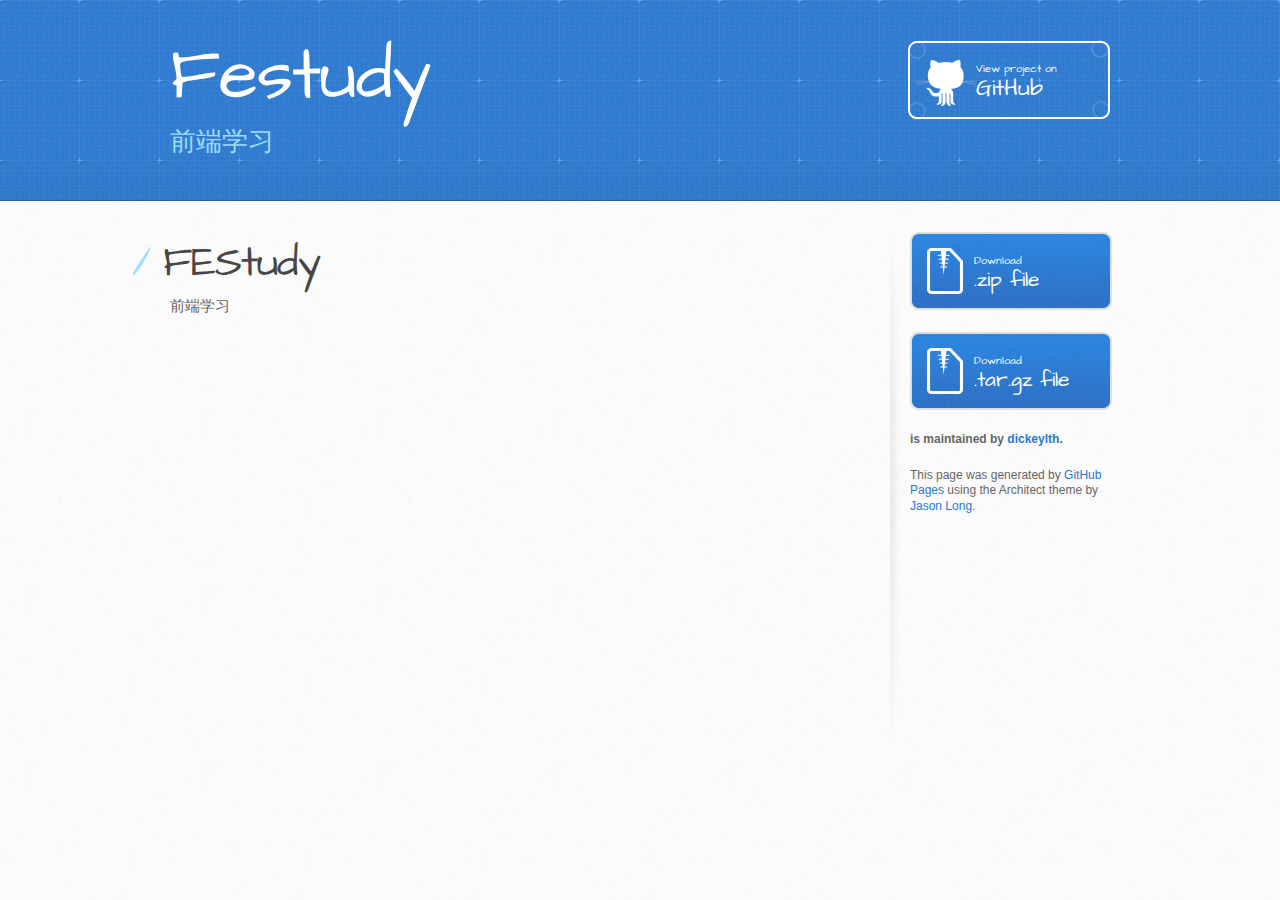
<file: index.html>
<!DOCTYPE html>
<html>
  <head>
    <meta charset='utf-8'>
    <meta http-equiv="X-UA-Compatible" content="chrome=1">
    <meta name="viewport" content="width=device-width, initial-scale=1, maximum-scale=1">
    <link href='https://fonts.googleapis.com/css?family=Architects+Daughter' rel='stylesheet' type='text/css'>
    <link rel="stylesheet" type="text/css" href="stylesheets/stylesheet.css" media="screen" />
    <link rel="stylesheet" type="text/css" href="stylesheets/pygment_trac.css" media="screen" />
    <link rel="stylesheet" type="text/css" href="stylesheets/print.css" media="print" />

    <!--[if lt IE 9]>
    <script src="//html5shiv.googlecode.com/svn/trunk/html5.js"></script>
    <![endif]-->

    <title>Festudy by dickeylth</title>
  </head>

  <body>
    <header>
      <div class="inner">
        <h1>Festudy</h1>
        <h2>前端学习</h2>
        <a href="https://github.com/dickeylth/FEStudy" class="button"><small>View project on</small>GitHub</a>
      </div>
    </header>

    <div id="content-wrapper">
      <div class="inner clearfix">
        <section id="main-content">
          <h1>FEStudy</h1>

<p>前端学习</p>
        </section>

        <aside id="sidebar">
          <a href="https://github.com/dickeylth/FEStudy/zipball/master" class="button">
            <small>Download</small>
            .zip file
          </a>
          <a href="https://github.com/dickeylth/FEStudy/tarball/master" class="button">
            <small>Download</small>
            .tar.gz file
          </a>

          <p class="repo-owner"><a href="https://github.com/dickeylth/FEStudy"></a> is maintained by <a href="https://github.com/dickeylth">dickeylth</a>.</p>

          <p>This page was generated by <a href="pages.github.com">GitHub Pages</a> using the Architect theme by <a href="http://twitter.com/jasonlong">Jason Long</a>.</p>
        </aside>
      </div>
    </div>

  
  </body>
</html>
</file>
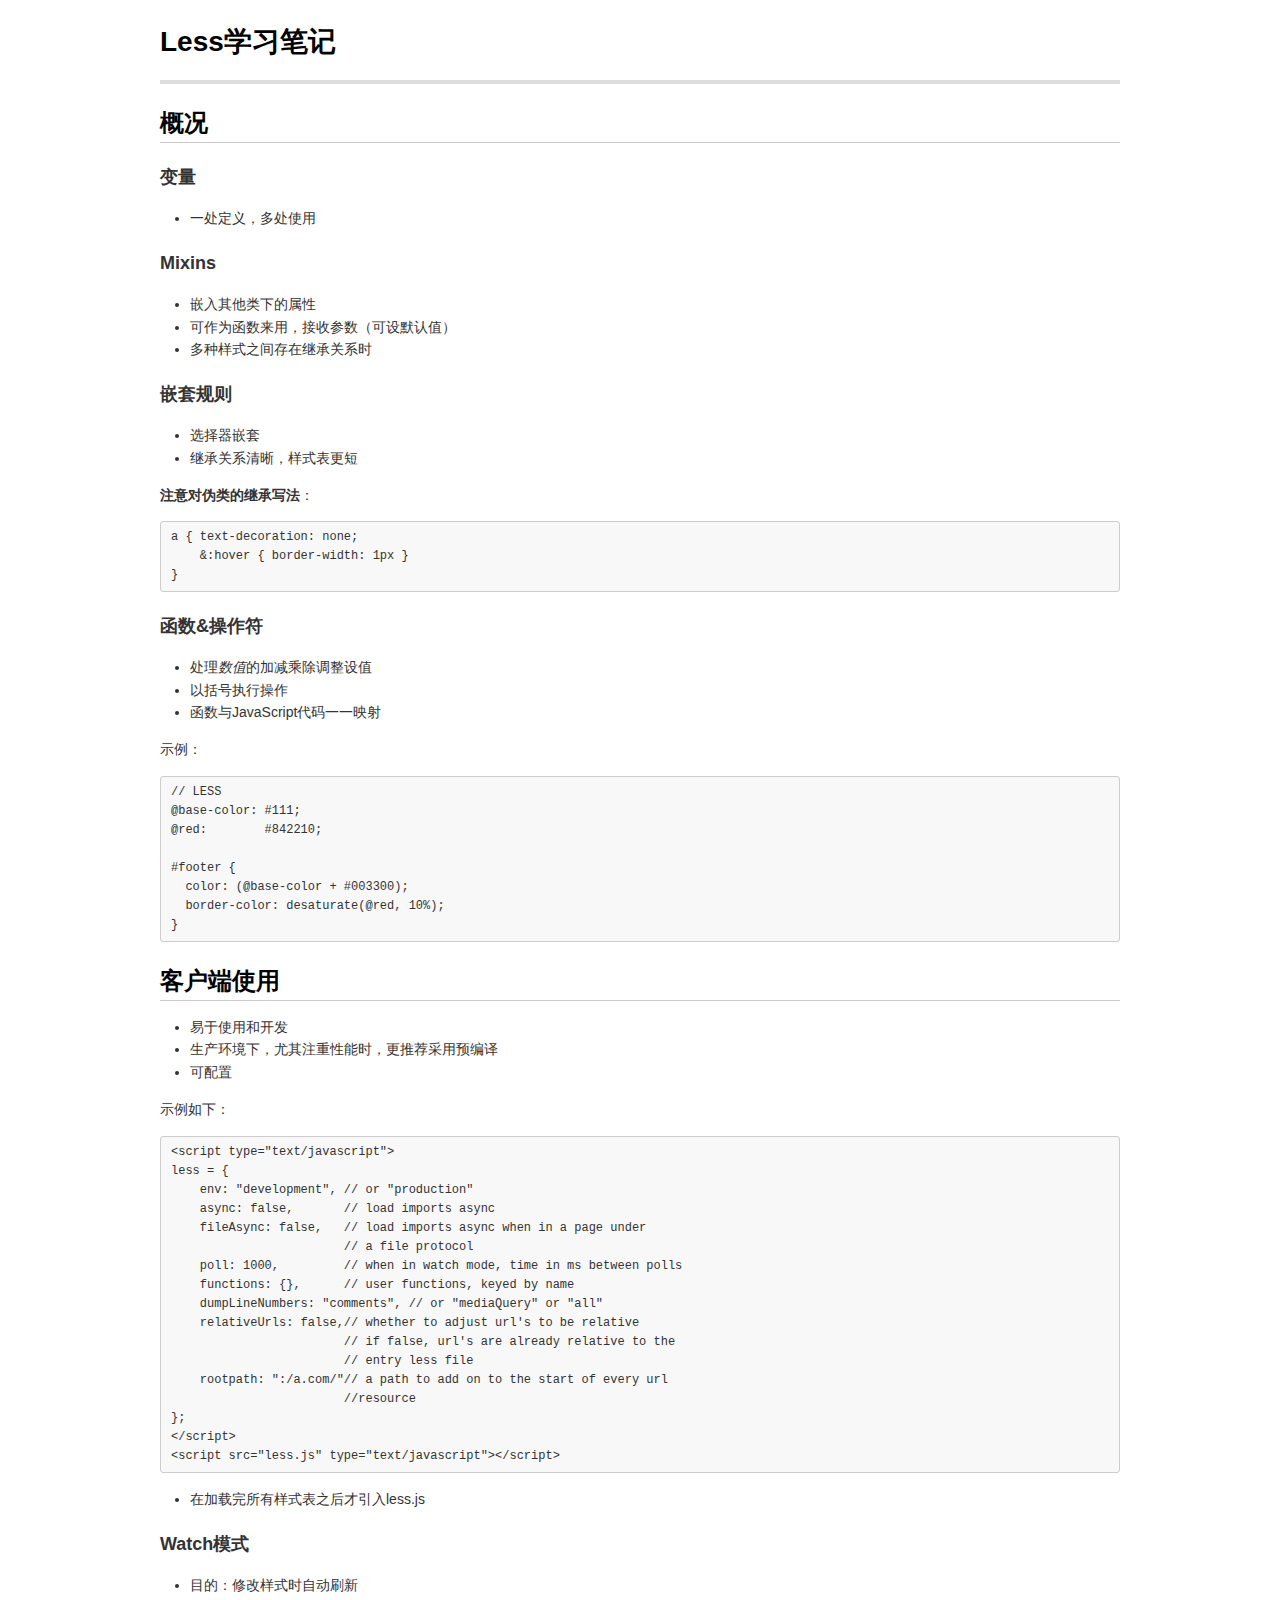
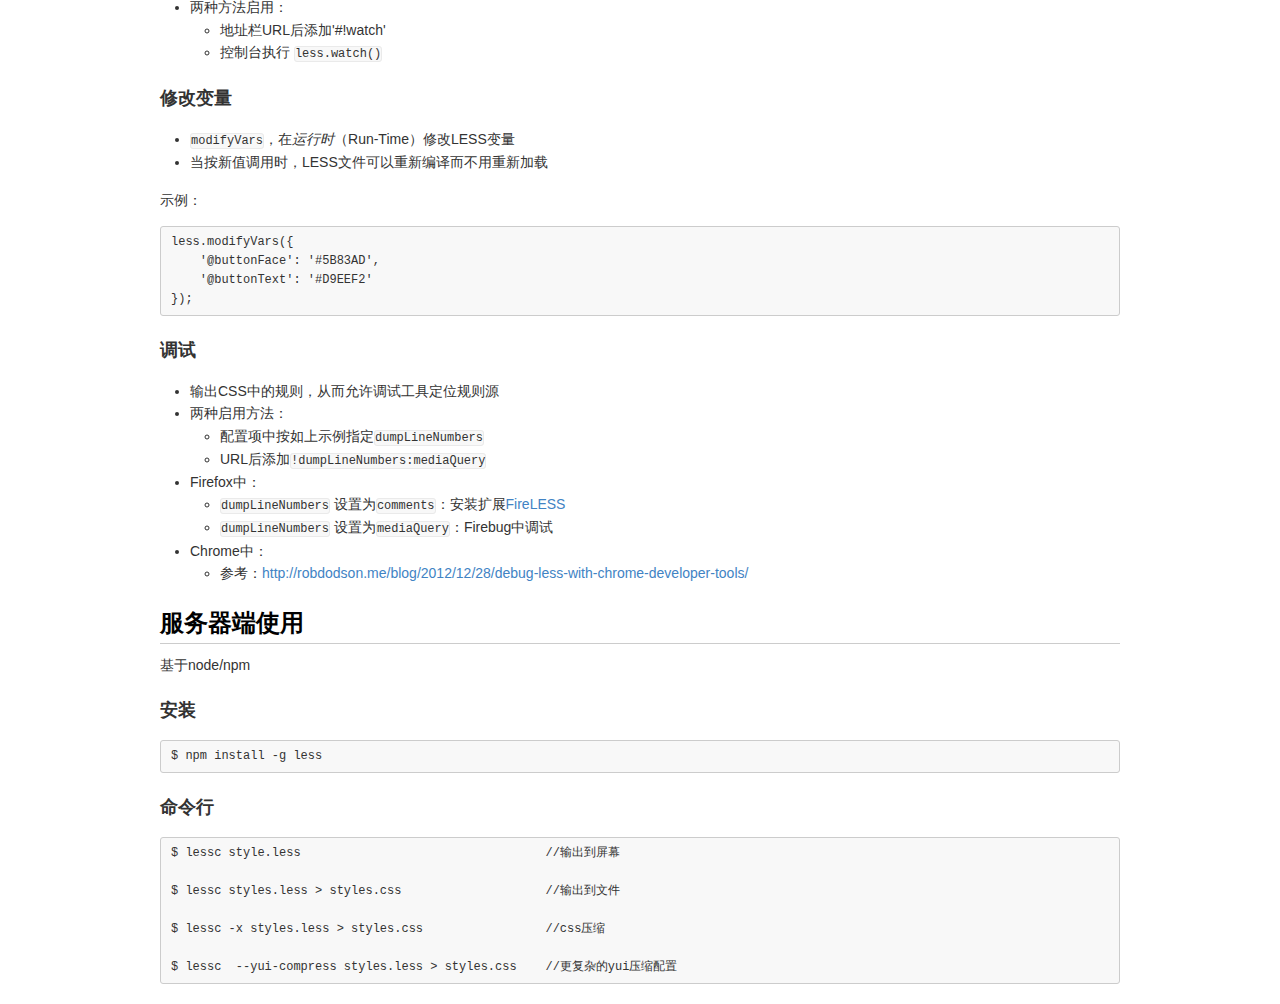
<file: notes/less-study-MarkdownPadPreview.html>
<!DOCTYPE html PUBLIC "-//W3C//DTD XHTML 1.0 Transitional//EN" "http://www.w3.org/TR/xhtml1/DTD/xhtml1-transitional.dtd">
<html xmlns="http://www.w3.org/1999/xhtml" xml:lang="en" lang="en">
<head>
<title>less-study</title>
<meta http-equiv="Content-Type" content="text/html; charset=utf-8" />
<style type="text/css">
/* GitHub stylesheet for MarkdownPad */
/* Author: Nicolas Hery - http://nicolashery.com */
/* Version: d5e7ce436666e7d4a2eeb12e7f8261dacceb3565 */
/* Source: https://github.com/nicolahery/markdownpad-github */

/* RESET
=============================================================================*/

html, body, div, span, applet, object, iframe, h1, h2, h3, h4, h5, h6, p, blockquote, pre, a, abbr, acronym, address, big, cite, code, del, dfn, em, img, ins, kbd, q, s, samp, small, strike, strong, sub, sup, tt, var, b, u, i, center, dl, dt, dd, ol, ul, li, fieldset, form, label, legend, table, caption, tbody, tfoot, thead, tr, th, td, article, aside, canvas, details, embed, figure, figcaption, footer, header, hgroup, menu, nav, output, ruby, section, summary, time, mark, audio, video {
  margin: 0;
  padding: 0;
  border: 0;
}

/* BODY
=============================================================================*/

body {
  font-family: Helvetica, arial, freesans, clean, sans-serif;
  font-size: 14px;
  line-height: 1.6;
  color: #333;
  background-color: #fff;
  padding: 20px;
  max-width: 960px;
  margin: 0 auto;
}

body>*:first-child {
  margin-top: 0 !important;
}

body>*:last-child {
  margin-bottom: 0 !important;
}

/* BLOCKS
=============================================================================*/

p, blockquote, ul, ol, dl, table, pre {
  margin: 15px 0;
}

/* HEADERS
=============================================================================*/

h1, h2, h3, h4, h5, h6 {
  margin: 20px 0 10px;
  padding: 0;
  font-weight: bold;
  -webkit-font-smoothing: antialiased;
}

h1 tt, h1 code, h2 tt, h2 code, h3 tt, h3 code, h4 tt, h4 code, h5 tt, h5 code, h6 tt, h6 code {
  font-size: inherit;
}

h1 {
  font-size: 28px;
  color: #000;
}

h2 {
  font-size: 24px;
  border-bottom: 1px solid #ccc;
  color: #000;
}

h3 {
  font-size: 18px;
}

h4 {
  font-size: 16px;
}

h5 {
  font-size: 14px;
}

h6 {
  color: #777;
  font-size: 14px;
}

body>h2:first-child, body>h1:first-child, body>h1:first-child+h2, body>h3:first-child, body>h4:first-child, body>h5:first-child, body>h6:first-child {
  margin-top: 0;
  padding-top: 0;
}

a:first-child h1, a:first-child h2, a:first-child h3, a:first-child h4, a:first-child h5, a:first-child h6 {
  margin-top: 0;
  padding-top: 0;
}

h1+p, h2+p, h3+p, h4+p, h5+p, h6+p {
  margin-top: 10px;
}

/* LINKS
=============================================================================*/

a {
  color: #4183C4;
  text-decoration: none;
}

a:hover {
  text-decoration: underline;
}

/* LISTS
=============================================================================*/

ul, ol {
  padding-left: 30px;
}

ul li > :first-child, 
ol li > :first-child, 
ul li ul:first-of-type, 
ol li ol:first-of-type, 
ul li ol:first-of-type, 
ol li ul:first-of-type {
  margin-top: 0px;
}

ul ul, ul ol, ol ol, ol ul {
  margin-bottom: 0;
}

dl {
  padding: 0;
}

dl dt {
  font-size: 14px;
  font-weight: bold;
  font-style: italic;
  padding: 0;
  margin: 15px 0 5px;
}

dl dt:first-child {
  padding: 0;
}

dl dt>:first-child {
  margin-top: 0px;
}

dl dt>:last-child {
  margin-bottom: 0px;
}

dl dd {
  margin: 0 0 15px;
  padding: 0 15px;
}

dl dd>:first-child {
  margin-top: 0px;
}

dl dd>:last-child {
  margin-bottom: 0px;
}

/* CODE
=============================================================================*/

pre, code, tt {
  font-size: 12px;
  font-family: Consolas, "Liberation Mono", Courier, monospace;
}

code, tt {
  margin: 0 0px;
  padding: 0px 0px;
  white-space: nowrap;
  border: 1px solid #eaeaea;
  background-color: #f8f8f8;
  border-radius: 3px;
}

pre>code {
  margin: 0;
  padding: 0;
  white-space: pre;
  border: none;
  background: transparent;
}

pre {
  background-color: #f8f8f8;
  border: 1px solid #ccc;
  font-size: 13px;
  line-height: 19px;
  overflow: auto;
  padding: 6px 10px;
  border-radius: 3px;
}

pre code, pre tt {
  background-color: transparent;
  border: none;
}

/* QUOTES
=============================================================================*/

blockquote {
  border-left: 4px solid #DDD;
  padding: 0 15px;
  color: #777;
}

blockquote>:first-child {
  margin-top: 0px;
}

blockquote>:last-child {
  margin-bottom: 0px;
}

/* HORIZONTAL RULES
=============================================================================*/

hr {
  clear: both;
  margin: 15px 0;
  height: 0px;
  overflow: hidden;
  border: none;
  background: transparent;
  border-bottom: 4px solid #ddd;
  padding: 0;
}

/* TABLES
=============================================================================*/

table th {
  font-weight: bold;
}

table th, table td {
  border: 1px solid #ccc;
  padding: 6px 13px;
}

table tr {
  border-top: 1px solid #ccc;
  background-color: #fff;
}

table tr:nth-child(2n) {
  background-color: #f8f8f8;
}

/* IMAGES
=============================================================================*/

.markdown-body img {
  max-width: 100%
}
</style>
</head>
<body>
<h1>Less学习笔记</h1>
<hr />
<h2>概况</h2>
<h3>变量</h3>
<ul>
<li>一处定义，多处使用</li>
</ul>
<h3>Mixins</h3>
<ul>
<li>嵌入其他类下的属性</li>
<li>可作为函数来用，接收参数（可设默认值）</li>
<li>多种样式之间存在继承关系时</li>
</ul>
<h3>嵌套规则</h3>
<ul>
<li>选择器嵌套</li>
<li>继承关系清晰，样式表更短</li>
</ul>
<p><strong>注意对伪类的继承写法</strong>：</p>
<pre><code>a { text-decoration: none;
    &amp;:hover { border-width: 1px }
}
</code></pre>

<h3>函数&amp;操作符</h3>
<ul>
<li>处理<em>数值</em>的加减乘除调整设值</li>
<li>以括号执行操作</li>
<li>函数与JavaScript代码一一映射</li>
</ul>
<p>示例：</p>
<pre><code>// LESS
@base-color: #111;
@red:        #842210;

#footer {
  color: (@base-color + #003300);
  border-color: desaturate(@red, 10%);
}
</code></pre>

<h2>客户端使用</h2>
<ul>
<li>易于使用和开发</li>
<li>生产环境下，尤其注重性能时，更推荐采用预编译</li>
<li>可配置</li>
</ul>
<p>示例如下：</p>
<pre><code>&lt;script type=&quot;text/javascript&quot;&gt;
less = {
    env: &quot;development&quot;, // or &quot;production&quot;
    async: false,       // load imports async
    fileAsync: false,   // load imports async when in a page under
                        // a file protocol
    poll: 1000,         // when in watch mode, time in ms between polls
    functions: {},      // user functions, keyed by name
    dumpLineNumbers: &quot;comments&quot;, // or &quot;mediaQuery&quot; or &quot;all&quot;
    relativeUrls: false,// whether to adjust url's to be relative
                        // if false, url's are already relative to the
                        // entry less file
    rootpath: &quot;:/a.com/&quot;// a path to add on to the start of every url
                        //resource
};
&lt;/script&gt;
&lt;script src=&quot;less.js&quot; type=&quot;text/javascript&quot;&gt;&lt;/script&gt;
</code></pre>

<ul>
<li>在加载完所有样式表之后才引入less.js</li>
</ul>
<h3>Watch模式</h3>
<ul>
<li>目的：修改样式时自动刷新</li>
<li>
两种方法启用：
<ul>
<li>地址栏URL后添加'#!watch'</li>
<li>控制台执行 <code>less.watch()</code></li>
</ul>
</li>
</ul>
<h3>修改变量</h3>
<ul>
<li><code>modifyVars</code>，在<em>运行时</em>（Run-Time）修改LESS变量</li>
<li>当按新值调用时，LESS文件可以重新编译而不用重新加载</li>
</ul>
<p>示例：</p>
<pre><code>less.modifyVars({
    '@buttonFace': '#5B83AD',
    '@buttonText': '#D9EEF2'
});
</code></pre>

<h3>调试</h3>
<ul>
<li>输出CSS中的规则，从而允许调试工具定位规则源</li>
<li>
两种启用方法：
<ul>
<li>配置项中按如上示例指定<code>dumpLineNumbers</code> </li>
<li>URL后添加<code>!dumpLineNumbers:mediaQuery</code></li>
</ul>
</li>
<li>
Firefox中：
<ul>
<li><code>dumpLineNumbers</code> 设置为<code>comments</code>：安装扩展<a href="https://addons.mozilla.org/en-us/firefox/addon/fireless/">FireLESS</a></li>
<li><code>dumpLineNumbers</code> 设置为<code>mediaQuery</code>：Firebug中调试</li>
</ul>
</li>
<li>
Chrome中：
<ul>
<li>参考：<a href="http://robdodson.me/blog/2012/12/28/debug-less-with-chrome-developer-tools/">http://robdodson.me/blog/2012/12/28/debug-less-with-chrome-developer-tools/</a></li>
</ul>
</li>
</ul>
<h2>服务器端使用</h2>
<p>基于node/npm</p>
<h3>安装</h3>
<pre><code>$ npm install -g less
</code></pre>

<h3>命令行</h3>
<pre><code>$ lessc style.less                                  //输出到屏幕

$ lessc styles.less &gt; styles.css                    //输出到文件

$ lessc -x styles.less &gt; styles.css                 //css压缩

$ lessc  --yui-compress styles.less &gt; styles.css    //更复杂的yui压缩配置
</code></pre>


</body>
</html>
<!-- This document was created with MarkdownPad, the Markdown editor for Windows (http://markdownpad.com) -->
</file>
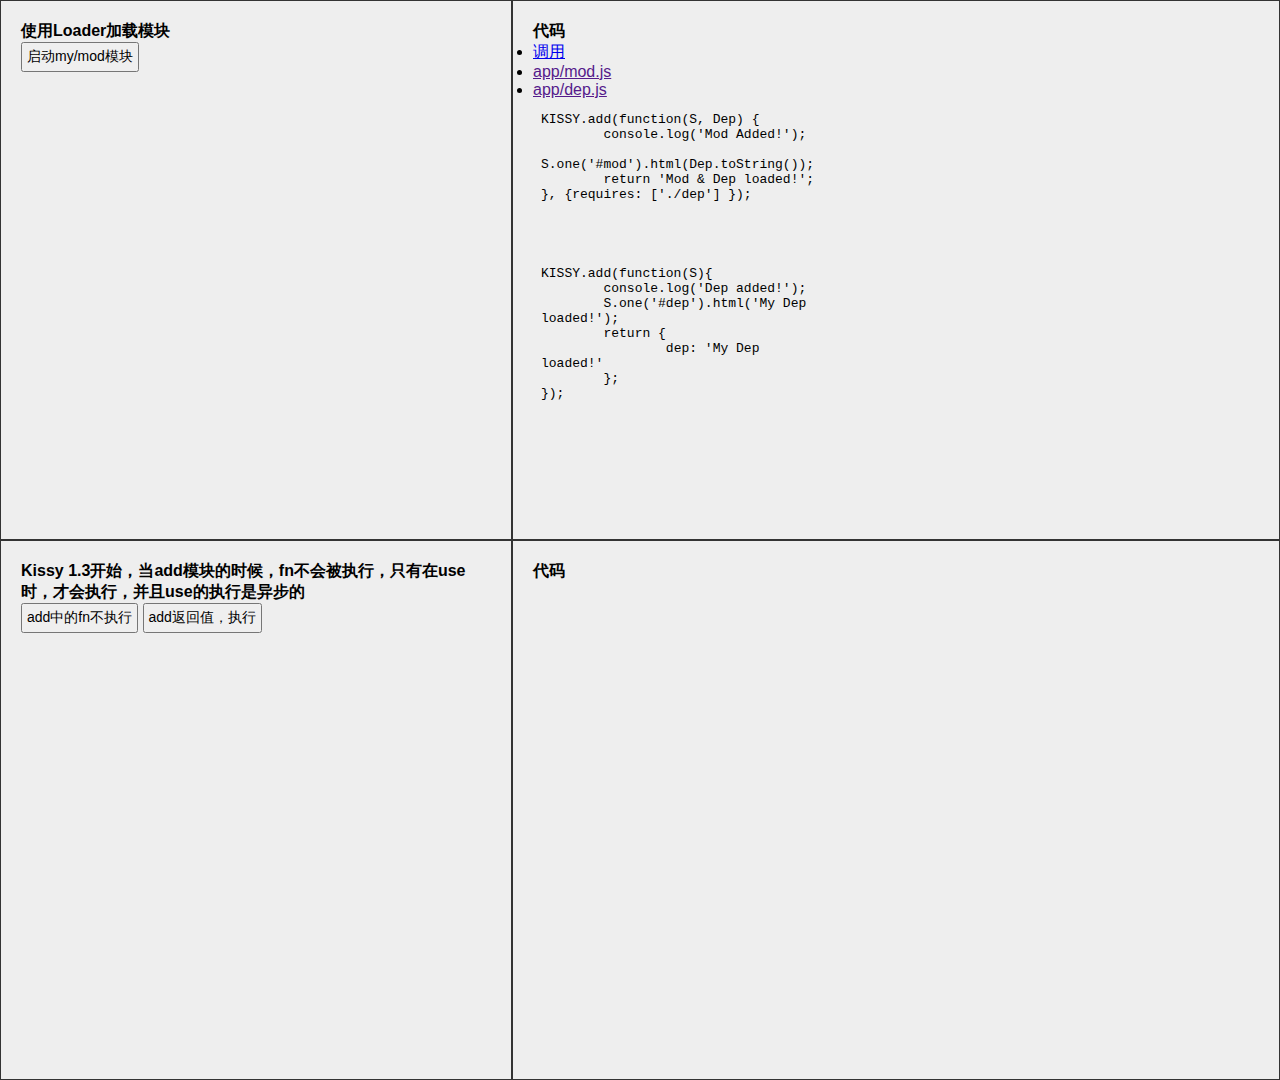
<file: class/Kissy Component Coding/kissy-demo/kissy-loader.html>
<!doctype html>
<html lang="en">
<head>
	<meta charset="UTF-8">
	<title>Kissy Loader Test</title>
	<script type="text/javascript" src="http://a.tbcdn.cn/s/kissy/1.3.0/seed.js"></script>
	<link rel="stylesheet" href="http://a.tbcdn.cn/apps/ks/zoo/slide/demo/img/d1.css" />
	<style>
	*{
		padding: 0;
		margin: 0;
	}
	body{
		font-family: 'Microsoft Yahei', 'Microsoft JhengHei', 'Monaco', 'Helvetica';
		padding: 0;
	}
	.container{
		display: -webkit-box;
		display: box;
		height: 540px;
	}
	.container>div{
		padding: 20px;
		background: #EEE;
		border: 1px solid #333;
		box-sizing: border-box;
	}
	.container div.demo{
		width: 40%;
	}
	.container div.code{
		width: 60%;
	}
	iframe{
		border: 0;
	}
	.tab-content{
		width: auto;
	}
	pre{
		font-family: 'Monaco', 'Consolas';
		font-size: 12px;
	}
	button{
		padding: 4px;
		font-size: 14px;
	}
	</style>
</head>
<body>
	<div class="container" data-code="main-script">
		<div class="demo">
			<h4>使用Loader加载模块</h4>
			<button type="button" id="start">启动my/mod模块</button>
			<p id="dep"></p>
			<p id="mod"></p>
		</div>
		<div class="code">
			<h4>代码</h4>
			<div id="J_tab" class="slide-style">
			    <ul class="tab-nav clearfix">
			        <!--若内容为空，则Slide会创建<li></li>-->
			        <li class="selected"><a href="#">调用</a></li>
			        <li><a href="">app/mod.js</a></li>
			        <li><a href="">app/dep.js</a></li>
			    </ul>
			    <div class="tab-content">
			    	<div class="tab-pannel">
			            <div class="content"></div>
			        </div>
					<div class="tab-pannel hidden">
						<iframe src="my/mod.js" id="mod-if" name="mod-if"></iframe>
					</div>
					<div class="tab-pannel hidden">
						<iframe src="my/dep.js" id="dep-if" name="dep-if"></iframe>
					</div>
				</div>
			</div>
		</div>
	</div>
	<div class="container" data-code="adduse-script">
		<div class="demo">
			<h4>Kissy 1.3开始，当add模块的时候，fn不会被执行，只有在use时，才会执行，并且use的执行是异步的</h4>
			<div>
				<button type="button" id="adduse1">add中的fn不执行</button>
				<button type="button" id="adduse2">add返回值，执行</button>
			</div>
		</div>
		<div class="code">
			<h4>代码</h4>
			<div class="content"></div>
		</div>
		
	</div>
	<script id="main-script">
	KISSY.config({
	    packages: [
	        {
	            name: 'my',
	            tag: 'xxx',
	            path: './',
	            charset: 'utf-8'
	        }
	    ]
	});
	KISSY.use('core', function(S) {
		S.one('#start').on('click', function(){
			S.use('my/mod', function(S, Mod) {
				alert(Mod);
				S.log(Mod);
			});

			
		});
	});
	</script>
	<script id="adduse-script">
	KISSY.use('core', function(S) {
		S.one('#adduse1').on('click', function(){
			KISSY.add('x',function(){return 1});
			KISSY.use('x',function(S,x){alert(x);});
		});
		S.one('#adduse2').on('click', function(){
			var x=0;
			KISSY.add('x',function(){x=1});
			alert(x); // =>0 
			KISSY.use('x',function(){});
			alert(x); //=>0
		});
	});
	</script>
	<script>
	KISSY.use('core', function(S) {
		S.all('.container').each(function(){
			var script = this.attr('data-code');
			var code = S.one('#' + script).text();
			this.one('div.content').html('<pre>' + code + '</pre>');
		});
	});
	KISSY.use('gallery/slide/1.0/',function(S,Slide){
        new Slide('#J_tab',{
			eventType:'click'
		});
    });
	</script>
</body>
</html>
</file>
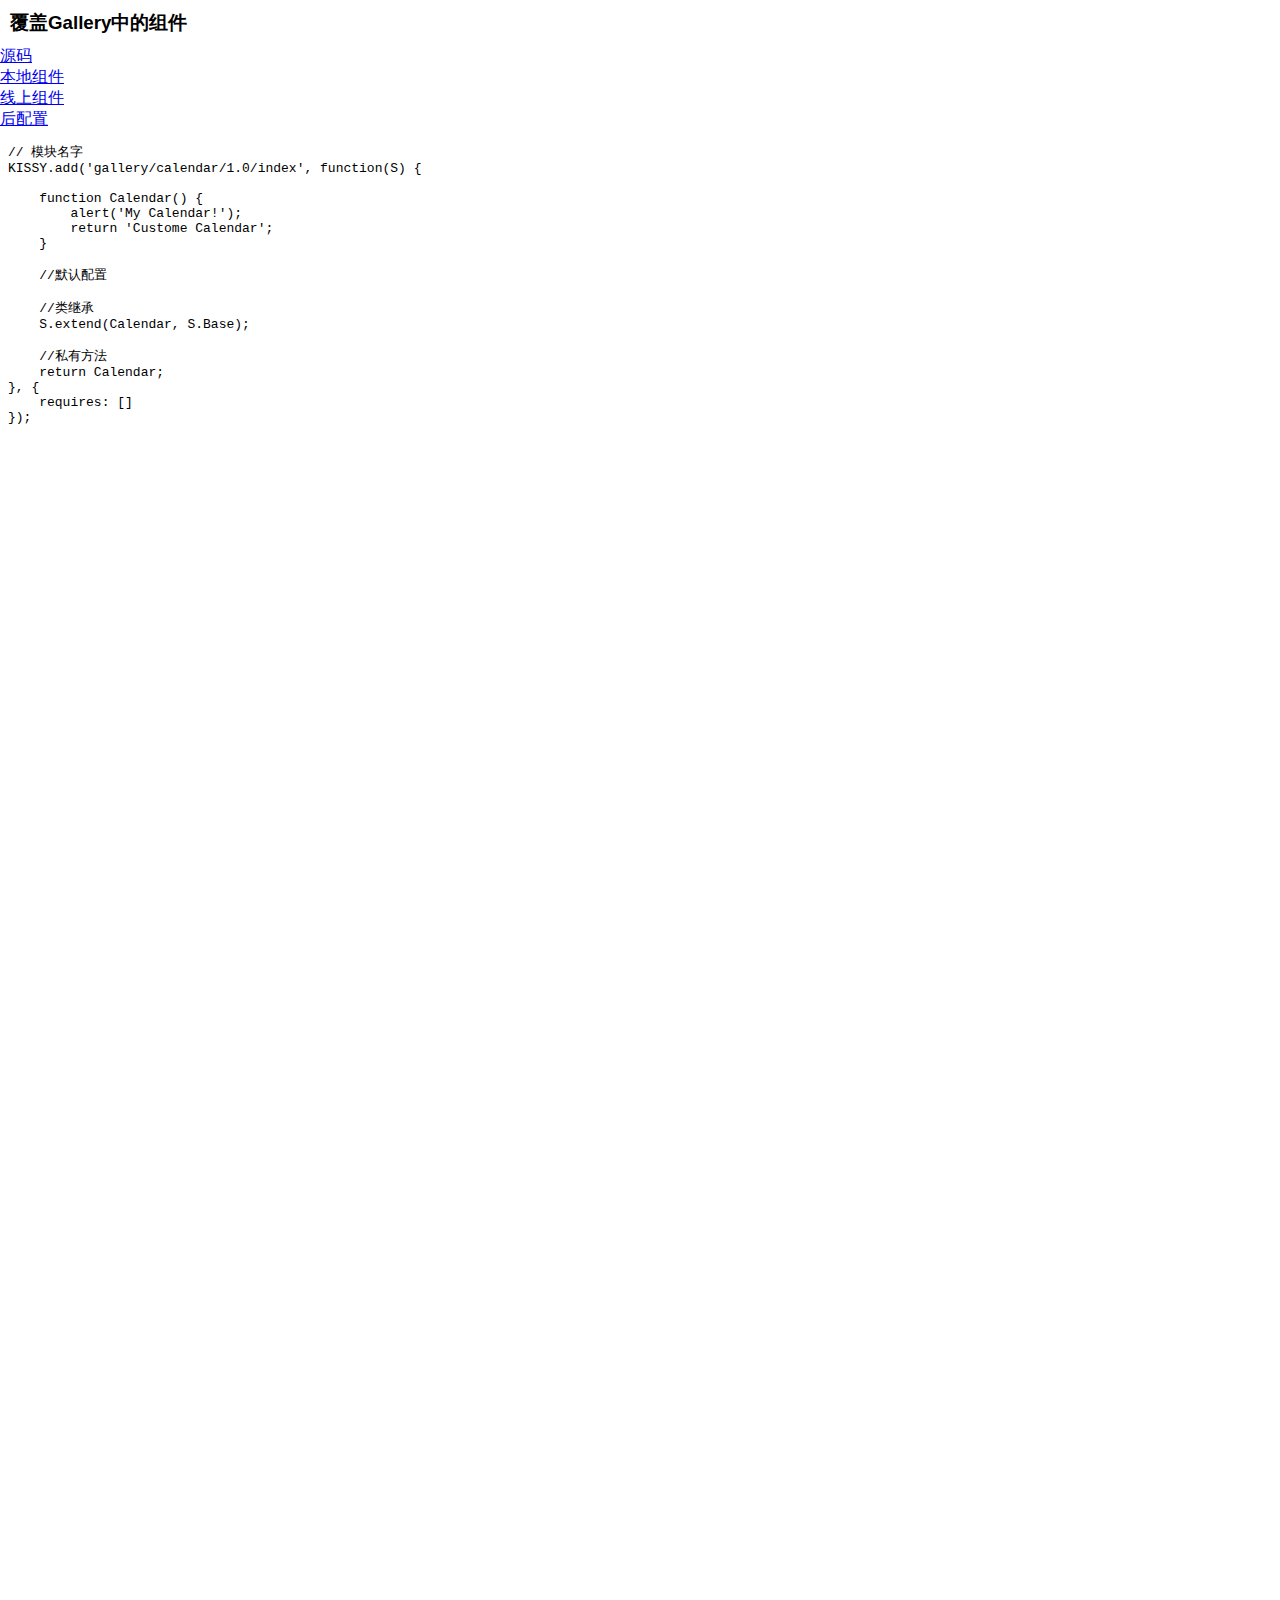
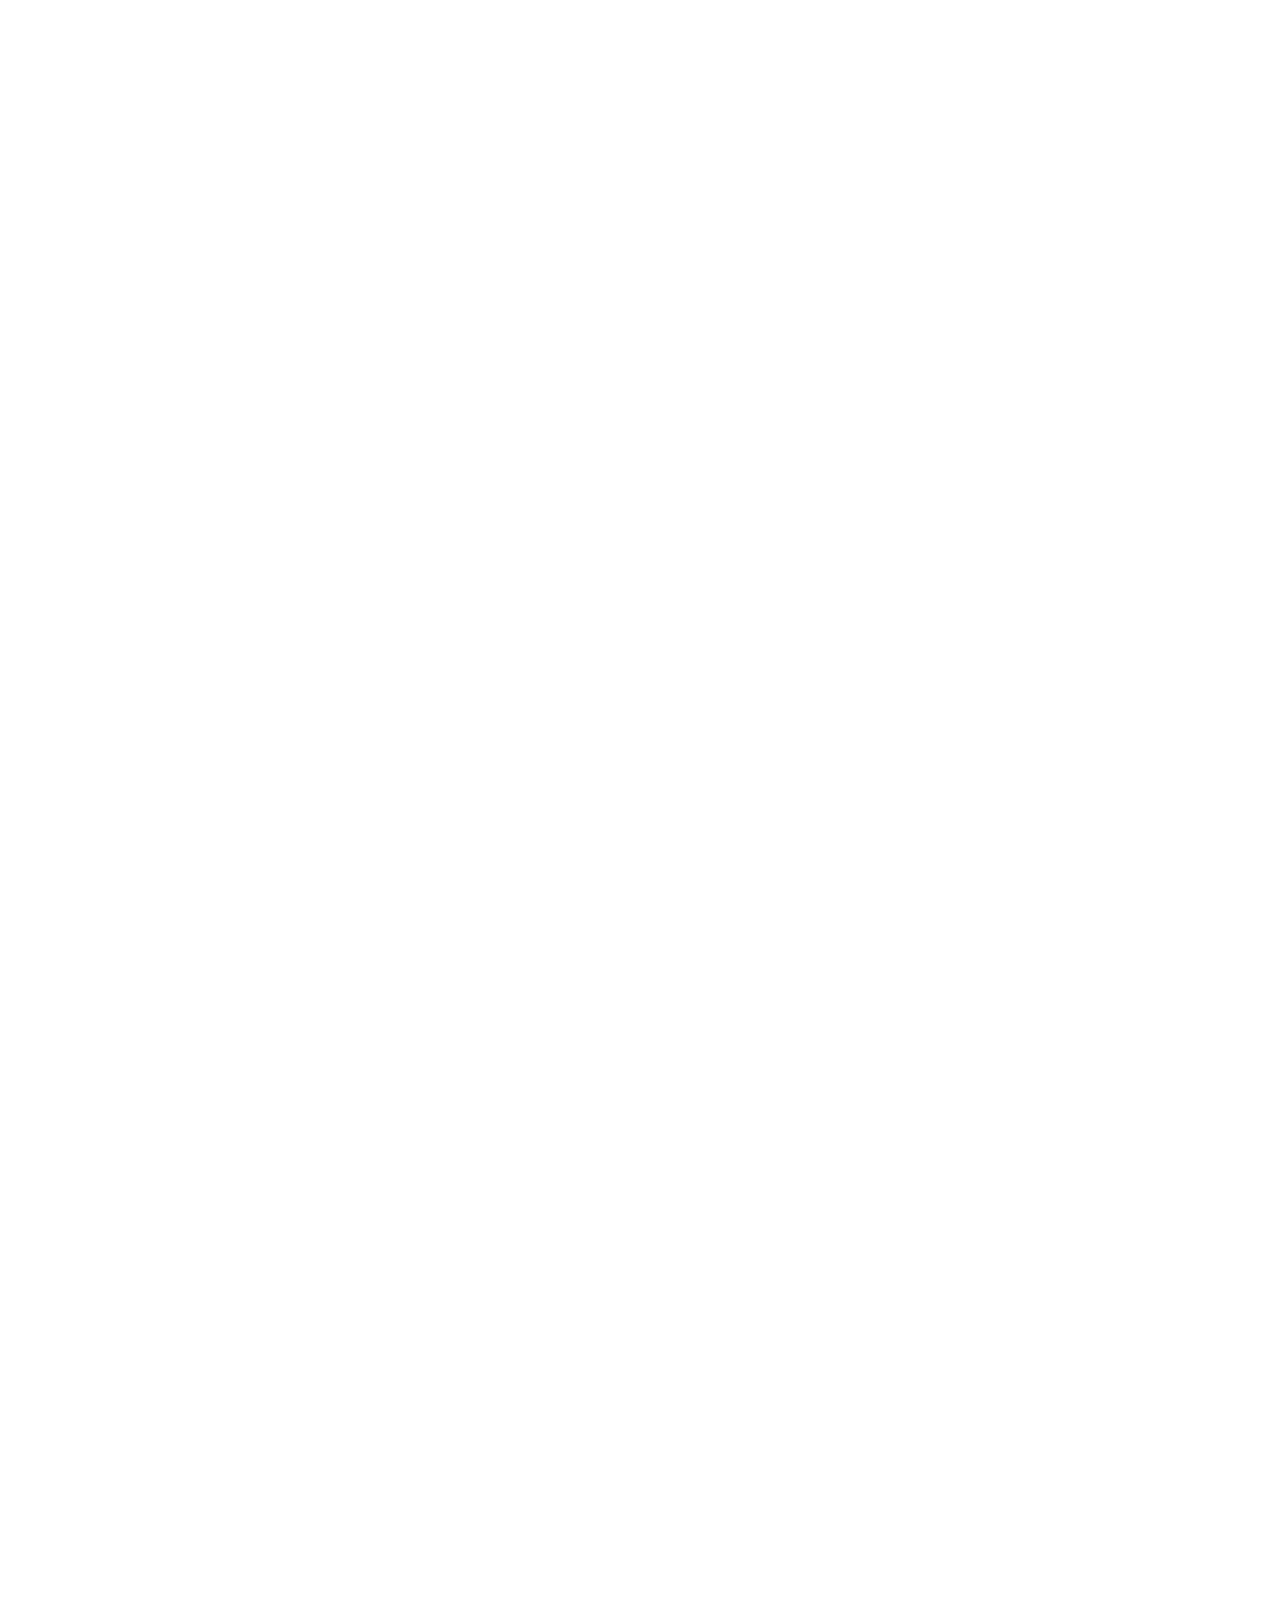
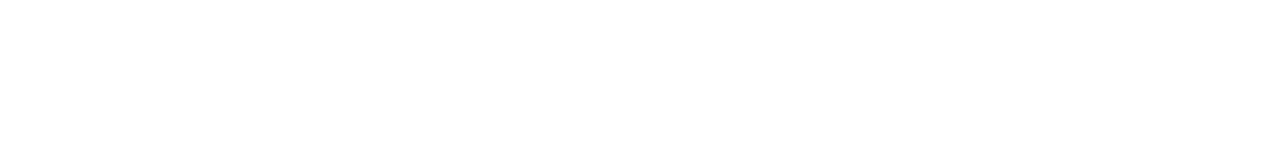
<file: class/Kissy Component Coding/kissy-demo/overwrite-loader-demo.html>
<!DOCTYPE html>
<html>
<head>
	<title>Overwrite Loader Demo</title>
	<meta charset="UTF-8">
	<script type="text/javascript" src="http://a.tbcdn.cn/s/kissy/1.3.0/seed.js"></script>
	<link rel="stylesheet" href="http://a.tbcdn.cn/apps/ks/zoo/slide/demo/img/d1.css" />
	<style>
		*{
			padding: 0;
			margin: 0;
		}
		body{
			font-family: 'Microsoft Yahei', 'Microsoft JhengHei', 'Monaco', 'Helvetica';
			padding: 0;
		}
		h3{
			padding: 10px;
		}
		.tab-pannel{
			width: 100%;
			min-height: 800px;
		}
		iframe{
			border: 0;
			width: 100%;
			height: 800px;
		}
		.tab-content{
			width: auto;
		}
		pre{
			font-family: 'Monaco', 'Consolas';
			font-size: 12px;
		}
		button{
			padding: 4px;
			font-size: 14px;
		}
	</style>
</head>
<body>
<h3>覆盖Gallery中的组件</h3>
<div id="J_tab" class="slide-style">
	<ul class="tab-nav clearfix">
		<li class="selected"><a href="gallery/calendar/1.0/index.js" target="source">源码</a></li>
		<li><a href="gallery/calendar/1.0/demo-local.html" target="local">本地组件</a></li>
		<li><a href="gallery/calendar/1.0/demo-online.html" target="online">线上组件</a></li>
		<li><a href="gallery/calendar/1.0/demo-config.html" target="config">后配置</a></li>
	</ul>
	<div class="tab-content">
		<div class="tab-pannel">
			<iframe src="gallery/calendar/1.0/index.js" id="source" name="source"></iframe>
		</div>
		<div class="tab-pannel hidden">
			<iframe src="" id="local" name="local"></iframe>
		</div>
		<div class="tab-pannel hidden">
			<iframe src="" id="online" name="online"></iframe>
		</div>
		<div class="tab-pannel hidden">
			<iframe src="" id="config" name="config"></iframe>
		</div>
	</div>
	<script>
		KISSY.use('gallery/slide/1.0/',function(S,Slide){
			new Slide('#J_tab',{
				eventType:'mouseenter'
			});
		});
	</script>
</div>
</body>
</html>
</file>
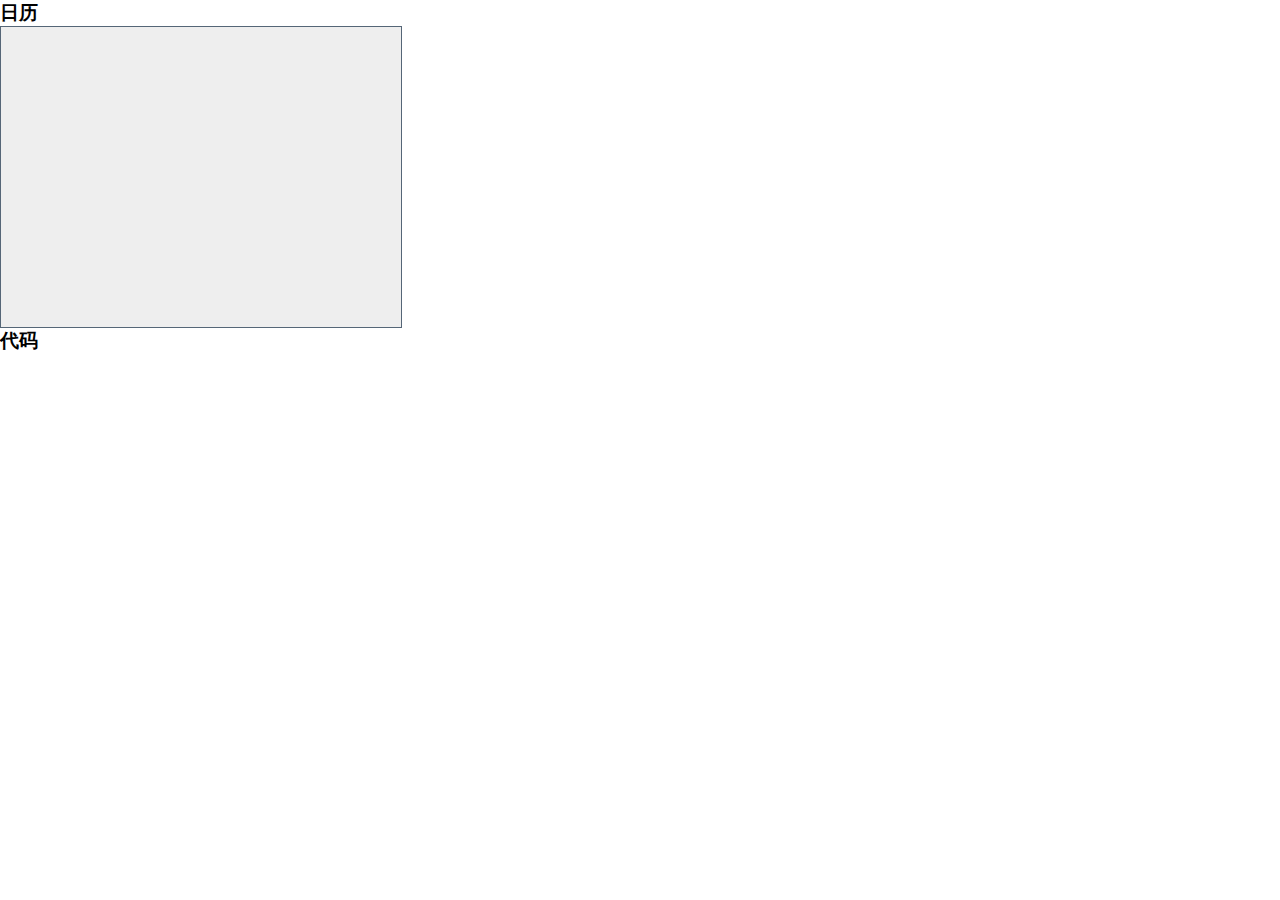
<file: class/Kissy Component Coding/kissy-demo/gallery/calendar/1.0/demo-config.html>
<!DOCTYPE html>
<html>
<head>
    <title>测试页面</title>
	<meta charset="UTF-8">
	<link rel="stylesheet" href="../tmp/css/demo.css"/>
    <script src="http://a.tbcdn.cn/s/kissy/1.3.0/kissy.js" charset="utf-8"></script>
</head>
<body>
    <div>
       <h3>日历</h3>
       <div id="container"></div>
    </div>
	<div>
       <h3>代码</h3>
		<div id="source"></div>
    </div>
    <script id="code">
        KISSY.use('gallery/calendar/1.0/', function(S, Calendar) {
			/**
			 * 静态日历演示
			 *
			 * 基本参数配置使用实例
			 */
			var calendar = new Calendar({
				'container': '#container'
			});
        });
        KISSY.config({
	        packages:[
                {
                    name:"gallery",
                    tag:"20111220",
                    path:"../../../",  // cdn上适当修改对应路径
                    charset:"utf-8"
                }
            ]
        });
    </script>
	<script src="printcode.js"></script>
</body>
</html>
</file>
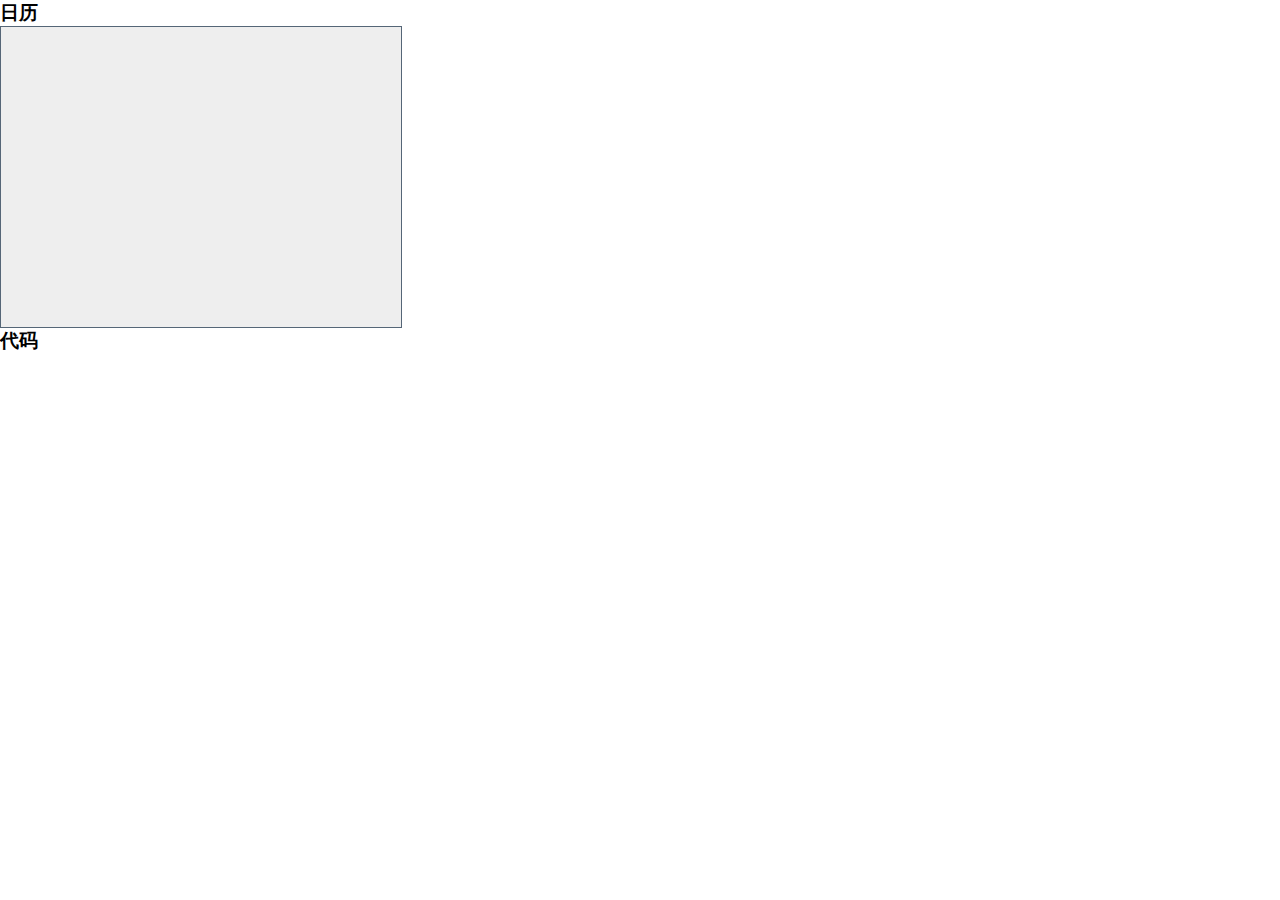
<file: class/Kissy Component Coding/kissy-demo/gallery/calendar/1.0/demo-local.html>
<!DOCTYPE html>
<html>
<head>
    <title>测试页面</title>
	<meta charset="UTF-8">
	<link rel="stylesheet" href="../tmp/css/demo.css"/>
    <script src="http://a.tbcdn.cn/s/kissy/1.3.0/kissy.js" charset="utf-8"></script>
    <script>
        KISSY.config({
            packages:[
                {
                    name:"gallery",
                    tag:"20111220",
                    path:"../../../",  // cdn上适当修改对应路径
                    charset:"utf-8"
                }
            ]
        });
    </script>
</head>
<body>
	<div>
       <h3>日历</h3>
       <div id="container"></div>
    </div>
	<div>
       <h3>代码</h3>
		<div id="source"></div>
    </div>
    <script id="code">
        KISSY.use('gallery/calendar/1.0/', function(S, Calendar) {
			/**
			 * 静态日历演示
			 *
			 * 基本参数配置使用实例
			 */
			var calendar = new Calendar({
				'container': '#container'
			});
        });
    </script>
	<script src="printcode.js"></script>
</body>
</html>
</file>
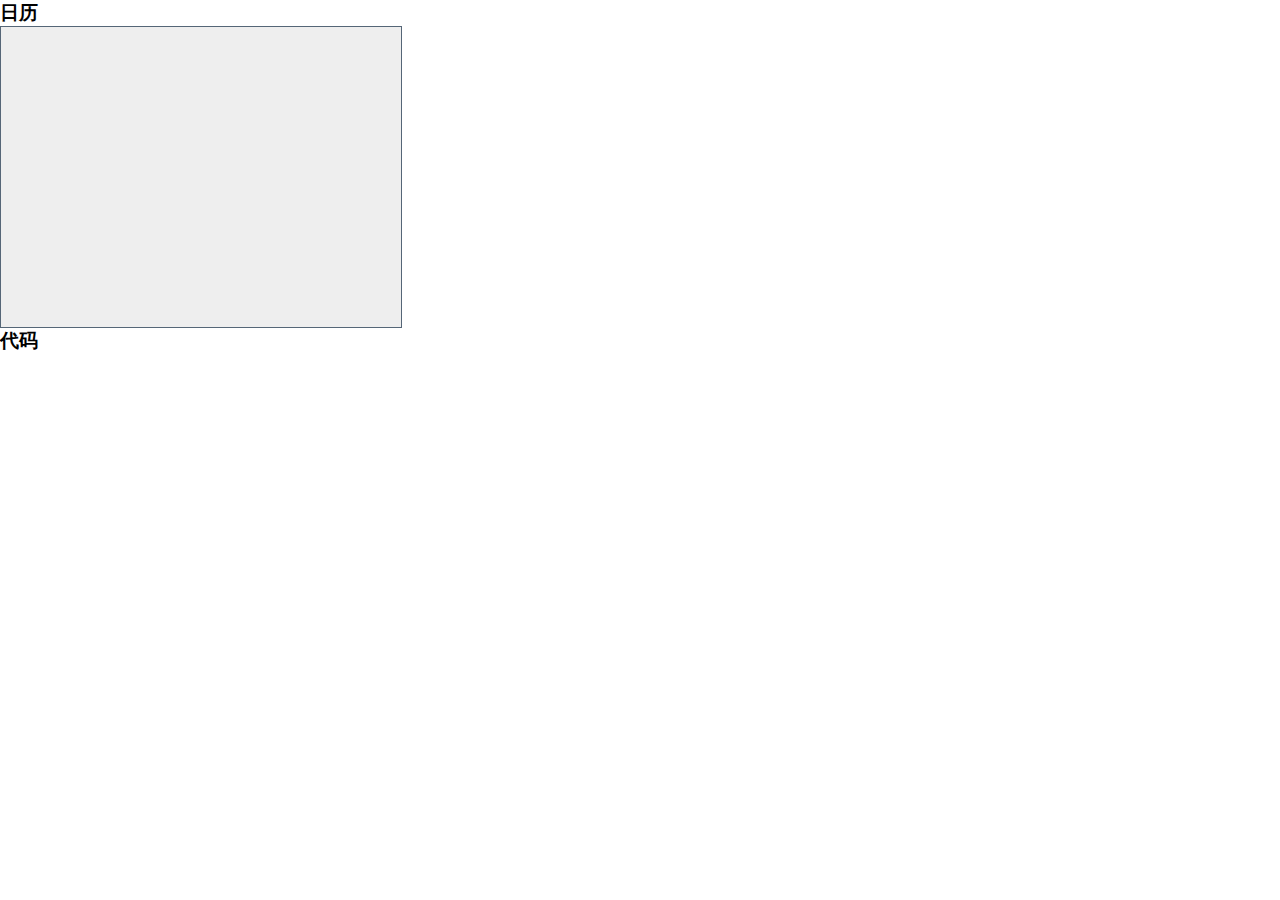
<file: class/Kissy Component Coding/kissy-demo/gallery/calendar/1.0/demo-online.html>
<!DOCTYPE html>
<html>
<head>
    <title>测试页面</title>
	<meta charset="UTF-8">
	<link rel="stylesheet" href="../tmp/css/demo.css"/>
    <script src="http://a.tbcdn.cn/s/kissy/1.3.0/kissy.js" charset="utf-8"></script>
    <!--<script>
        KISSY.config({
            packages:[
                {
                    name:"gallery",
                    tag:"20111220",
                    path:"../../../",  // cdn上适当修改对应路径
                    charset:"utf-8"
                }
            ]
        });
    </script>-->
</head>
<body>
	<div>
       <h3>日历</h3>
       <div id="container"></div>
    </div>
	<div>
       <h3>代码</h3>
		<div id="source"></div>
    </div>
    <script id="code">
        KISSY.use('gallery/calendar/1.0/', function(S, Calendar) {
			/**
			 * 静态日历演示
			 *
			 * 基本参数配置使用实例
			 */
			var calendar = new Calendar({
				'container': '#container'
			});
        });
    </script>
	<script src="printcode.js"></script>
</body>
</html>
</file>
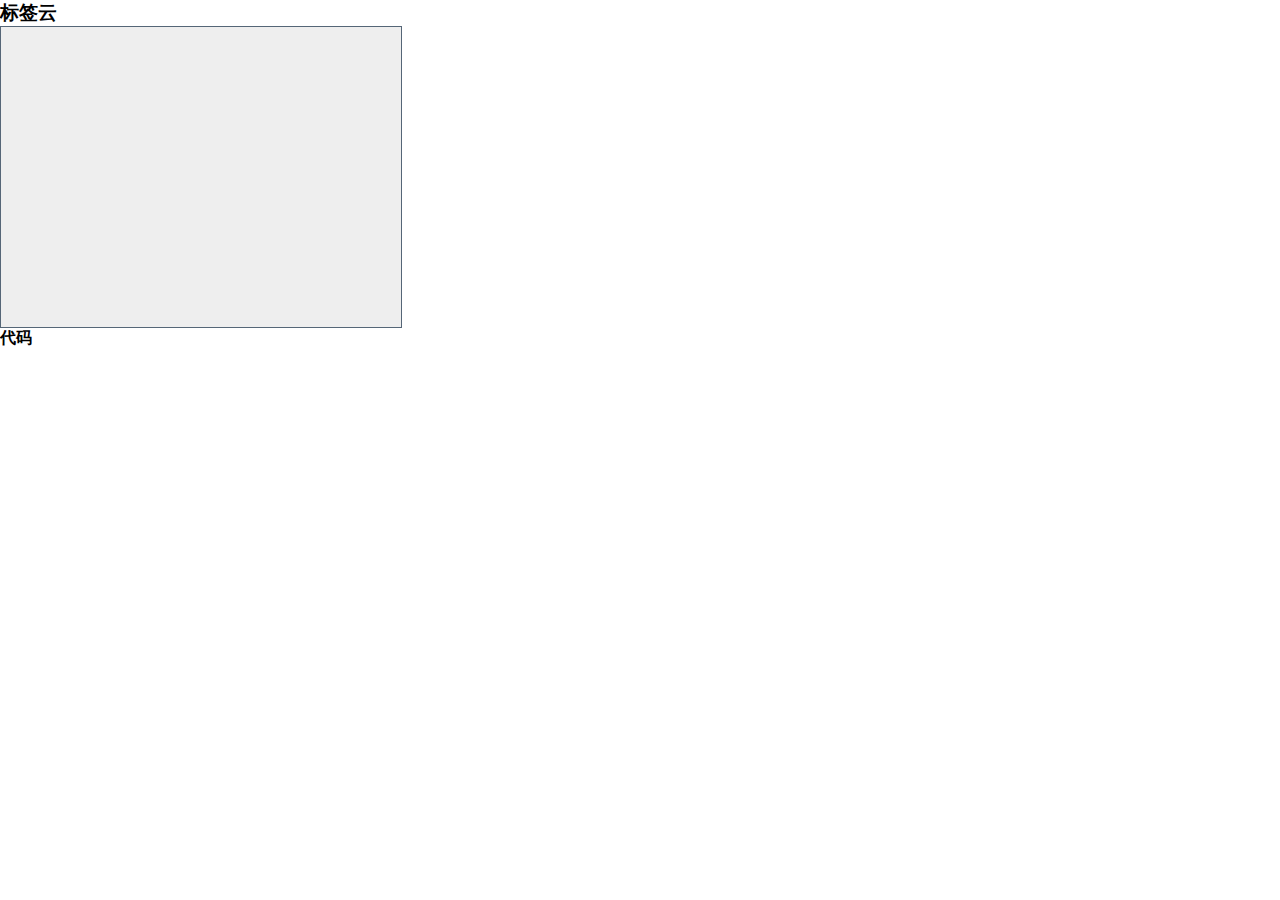
<file: class/Kissy Component Coding/kissy-demo/gallery/tag-cloud/1.0/test.html>
<!DOCTYPE html>
<html>
<head>
    <title>测试页面</title>
	<meta charset="UTF-8"/>
    <script src="http://a.tbcdn.cn/s/kissy/1.3.0/kissy.js" charset="utf-8"></script>
    <script>
        KISSY.config({
            packages:[{
                    name:"gallery",
                    tag:"20111220",
                    path:"../../../",  // cdn上适当修改对应路径
                    charset:"utf-8"
                }
            ]
        });
    </script>
    <link rel="stylesheet" href="../tmp/css/demo.css"/>
</head>
<body>
    <div>
        <h3>标签云</h3>
        <div id="container"></div>
    </div>
    <div>
	    <h4>代码</h4>
	    <div id="source"></div>
    </div>
    <script id="code">
        KISSY.use('gallery/tag-cloud/1.0/', function(S, TagCloud) {
            new TagCloud('#container', [
                {t: 'Javascript', r: 0.2, u: 'http://www.javascript.com'},
                {t: 'HTML', r: 0.18},
                {t: 'CSS', r: 0.32, u: 'http://www.css.net'},
                {t: 'HTML5', r: 0.24, u: 'http://www.html5.com.cn'},
                {t: 'Dreamweaver', r: 0.16},
                {t: 'PHP', r: 0.17, u: 'http://www.php.net'},
                {t: 'Velocity', r: 0.08},
                {t: 'Objective-C', r: 0.12},
                {t: 'CoffeeScript', r: 0.15},
                {t: 'NodeJs', r: 0.4, u: 'http://www.node.org'},
                {t: 'jQuery', r: 0.5},
                {t: 'YUI', r: 0.6}
            ],{
                speed: 20
            });
        });
    </script>
	<script>
		KISSY.use('node', function(S, Node){
			var $ = Node.one;
			$('#source').html('<pre>' + $('#code').text() + '</pre>');
		});
	</script>
</body>
</html>
</file>
<file: stylesheets/pygment_trac.css>
.highlight  { background: #ffffff; }
.highlight .c { color: #999988; font-style: italic } /* Comment */
.highlight .err { color: #a61717; background-color: #e3d2d2 } /* Error */
.highlight .k { font-weight: bold } /* Keyword */
.highlight .o { font-weight: bold } /* Operator */
.highlight .cm { color: #999988; font-style: italic } /* Comment.Multiline */
.highlight .cp { color: #999999; font-weight: bold } /* Comment.Preproc */
.highlight .c1 { color: #999988; font-style: italic } /* Comment.Single */
.highlight .cs { color: #999999; font-weight: bold; font-style: italic } /* Comment.Special */
.highlight .gd { color: #000000; background-color: #ffdddd } /* Generic.Deleted */
.highlight .gd .x { color: #000000; background-color: #ffaaaa } /* Generic.Deleted.Specific */
.highlight .ge { font-style: italic } /* Generic.Emph */
.highlight .gr { color: #aa0000 } /* Generic.Error */
.highlight .gh { color: #999999 } /* Generic.Heading */
.highlight .gi { color: #000000; background-color: #ddffdd } /* Generic.Inserted */
.highlight .gi .x { color: #000000; background-color: #aaffaa } /* Generic.Inserted.Specific */
.highlight .go { color: #888888 } /* Generic.Output */
.highlight .gp { color: #555555 } /* Generic.Prompt */
.highlight .gs { font-weight: bold } /* Generic.Strong */
.highlight .gu { color: #800080; font-weight: bold; } /* Generic.Subheading */
.highlight .gt { color: #aa0000 } /* Generic.Traceback */
.highlight .kc { font-weight: bold } /* Keyword.Constant */
.highlight .kd { font-weight: bold } /* Keyword.Declaration */
.highlight .kn { font-weight: bold } /* Keyword.Namespace */
.highlight .kp { font-weight: bold } /* Keyword.Pseudo */
.highlight .kr { font-weight: bold } /* Keyword.Reserved */
.highlight .kt { color: #445588; font-weight: bold } /* Keyword.Type */
.highlight .m { color: #009999 } /* Literal.Number */
.highlight .s { color: #d14 } /* Literal.String */
.highlight .na { color: #008080 } /* Name.Attribute */
.highlight .nb { color: #0086B3 } /* Name.Builtin */
.highlight .nc { color: #445588; font-weight: bold } /* Name.Class */
.highlight .no { color: #008080 } /* Name.Constant */
.highlight .ni { color: #800080 } /* Name.Entity */
.highlight .ne { color: #990000; font-weight: bold } /* Name.Exception */
.highlight .nf { color: #990000; font-weight: bold } /* Name.Function */
.highlight .nn { color: #555555 } /* Name.Namespace */
.highlight .nt { color: #000080 } /* Name.Tag */
.highlight .nv { color: #008080 } /* Name.Variable */
.highlight .ow { font-weight: bold } /* Operator.Word */
.highlight .w { color: #bbbbbb } /* Text.Whitespace */
.highlight .mf { color: #009999 } /* Literal.Number.Float */
.highlight .mh { color: #009999 } /* Literal.Number.Hex */
.highlight .mi { color: #009999 } /* Literal.Number.Integer */
.highlight .mo { color: #009999 } /* Literal.Number.Oct */
.highlight .sb { color: #d14 } /* Literal.String.Backtick */
.highlight .sc { color: #d14 } /* Literal.String.Char */
.highlight .sd { color: #d14 } /* Literal.String.Doc */
.highlight .s2 { color: #d14 } /* Literal.String.Double */
.highlight .se { color: #d14 } /* Literal.String.Escape */
.highlight .sh { color: #d14 } /* Literal.String.Heredoc */
.highlight .si { color: #d14 } /* Literal.String.Interpol */
.highlight .sx { color: #d14 } /* Literal.String.Other */
.highlight .sr { color: #009926 } /* Literal.String.Regex */
.highlight .s1 { color: #d14 } /* Literal.String.Single */
.highlight .ss { color: #990073 } /* Literal.String.Symbol */
.highlight .bp { color: #999999 } /* Name.Builtin.Pseudo */
.highlight .vc { color: #008080 } /* Name.Variable.Class */
.highlight .vg { color: #008080 } /* Name.Variable.Global */
.highlight .vi { color: #008080 } /* Name.Variable.Instance */
.highlight .il { color: #009999 } /* Literal.Number.Integer.Long */

.type-csharp .highlight .k { color: #0000FF }
.type-csharp .highlight .kt { color: #0000FF }
.type-csharp .highlight .nf { color: #000000; font-weight: normal }
.type-csharp .highlight .nc { color: #2B91AF }
.type-csharp .highlight .nn { color: #000000 }
.type-csharp .highlight .s { color: #A31515 }
.type-csharp .highlight .sc { color: #A31515 }
</file>
<file: stylesheets/print.css>
html, body, div, span, applet, object, iframe,
h1, h2, h3, h4, h5, h6, p, blockquote, pre,
a, abbr, acronym, address, big, cite, code,
del, dfn, em, img, ins, kbd, q, s, samp,
small, strike, strong, sub, sup, tt, var,
b, u, i, center,
dl, dt, dd, ol, ul, li,
fieldset, form, label, legend,
table, caption, tbody, tfoot, thead, tr, th, td,
article, aside, canvas, details, embed, 
figure, figcaption, footer, header, hgroup, 
menu, nav, output, ruby, section, summary,
time, mark, audio, video {
  margin: 0;
  padding: 0;
  border: 0;
  font-size: 100%;
  font: inherit;
  vertical-align: baseline;
}
/* HTML5 display-role reset for older browsers */
article, aside, details, figcaption, figure, 
footer, header, hgroup, menu, nav, section {
  display: block;
}
body {
  line-height: 1;
}
ol, ul {
  list-style: none;
}
blockquote, q {
  quotes: none;
}
blockquote:before, blockquote:after,
q:before, q:after {
  content: '';
  content: none;
}
table {
  border-collapse: collapse;
  border-spacing: 0;
}
body {
  font-size: 13px;
  line-height: 1.5; 
  font-family: 'Helvetica Neue', Helvetica, Arial, serif;
  color: #000;
}

a {
  color: #d5000d;
  font-weight: bold;
}

header {
  padding-top: 35px;
  padding-bottom: 10px;
}

header h1 {
  font-weight: bold;
  letter-spacing: -1px;
  font-size: 48px;
  color: #303030;
  line-height: 1.2;
}

header h2 {
  letter-spacing: -1px;
  font-size: 24px;
  color: #aaa;
  font-weight: normal;
  line-height: 1.3;
}
#downloads {
  display: none;
}
#main_content {
  padding-top: 20px;
}

code, pre {
  font-family: Monaco, "Bitstream Vera Sans Mono", "Lucida Console", Terminal;
  color: #222;
  margin-bottom: 30px;
  font-size: 12px;
}

code {
  padding: 0 3px;
}

pre {
  border: solid 1px #ddd;
  padding: 20px;
  overflow: auto;
}
pre code {
  padding: 0;
}

ul, ol, dl {
  margin-bottom: 20px;
}


/* COMMON STYLES */

table {
  width: 100%;
  border: 1px solid #ebebeb;
}

th {
  font-weight: 500;
}

td {
  border: 1px solid #ebebeb;
  text-align: center; 
  font-weight: 300;
}

form {
  background: #f2f2f2;
  padding: 20px;
  
}


/* GENERAL ELEMENT TYPE STYLES */

h1 {
  font-size: 2.8em;
} 

h2 {
  font-size: 22px;
  font-weight: bold;
  color: #303030;
  margin-bottom: 8px;
} 

h3 {
  color: #d5000d;
  font-size: 18px;
  font-weight: bold;
  margin-bottom: 8px;
} 
 
h4 {
  font-size: 16px;
  color: #303030;
  font-weight: bold;
} 

h5 {
  font-size: 1em;
  color: #303030;
} 

h6 {
  font-size: .8em;
  color: #303030;
} 

p {
  font-weight: 300;
  margin-bottom: 20px;
}
 
a {
  text-decoration: none;
}

p a {
  font-weight: 400;
}

blockquote {
  font-size: 1.6em;
  border-left: 10px solid #e9e9e9;
  margin-bottom: 20px;
  padding: 0 0 0 30px;
}

ul li {
  list-style: disc inside;
  padding-left: 20px;
}

ol li {
  list-style: decimal inside;
  padding-left: 3px;
}

dl dd {
  font-style: italic;
  font-weight: 100;
}

footer {
  margin-top: 40px;
  padding-top: 20px;
  padding-bottom: 30px;
  font-size: 13px;
  color: #aaa;
}

footer a {
  color: #666;
}

/* MISC */
.clearfix:after {
  clear: both;
  content: '.';
  display: block;
  visibility: hidden;
  height: 0;
}

.clearfix {display: inline-block;}
* html .clearfix {height: 1%;}
.clearfix {display: block;}
</file>
<file: class/Kissy Component Coding/kissy-demo/gallery/calendar/tmp/css/demo.css>
*{
	margin: 0;
	padding: 0;
}

body{
	font-family: 'Microsoft Yahei', 'Microsoft JhengHei', 'Monaco', 'Helvetica';
}

#container{
	width: 400px;
	height: 300px;
	border: 1px solid #567;
	background-color: #EEE;
	position: relative;
}

pre{
	font-family: 'Monaco','Consolas';
	font-size: 12px;
}
</file>
<file: class/Kissy Component Coding/kissy-demo/gallery/tag-cloud/tmp/css/demo.css>
*{
	margin: 0;
	padding: 0;
}

body{
	font-family: 'Microsoft Yahei', 'Microsoft JhengHei', 'Monaco', 'Helvetica';
}

#container{
    width: 400px;
    height: 300px;
    border: 1px solid #567;
    background-color: #EEE;
    position: relative;
}

pre{
	font-family: 'Monaco','Consolas';
	font-size: 12px;
}
</file>
<file: stylesheets/stylesheet.css>
/* http://meyerweb.com/eric/tools/css/reset/ 
   v2.0 | 20110126
   License: none (public domain)
*/
html, body, div, span, applet, object, iframe,
h1, h2, h3, h4, h5, h6, p, blockquote, pre,
a, abbr, acronym, address, big, cite, code,
del, dfn, em, img, ins, kbd, q, s, samp,
small, strike, strong, sub, sup, tt, var,
b, u, i, center,
dl, dt, dd, ol, ul, li,
fieldset, form, label, legend,
table, caption, tbody, tfoot, thead, tr, th, td,
article, aside, canvas, details, embed, 
figure, figcaption, footer, header, hgroup, 
menu, nav, output, ruby, section, summary,
time, mark, audio, video {
	margin: 0;
	padding: 0;
	border: 0;
	font-size: 100%;
	font: inherit;
	vertical-align: baseline;
}
/* HTML5 display-role reset for older browsers */
article, aside, details, figcaption, figure, 
footer, header, hgroup, menu, nav, section {
	display: block;
}
body {
	line-height: 1;
}
ol, ul {
	list-style: none;
}
blockquote, q {
	quotes: none;
}
blockquote:before, blockquote:after,
q:before, q:after {
	content: '';
	content: none;
}
table {
	border-collapse: collapse;
	border-spacing: 0;
}

/* LAYOUT STYLES */
body {
  font-size: 15px;
  line-height: 1.5; 
  background: #fafafa url(../images/body-bg.jpg) 0 0 repeat;
  font-family: 'Helvetica Neue', Helvetica, Arial, serif;
  font-weight: 400;
  color: #666;
}

a {
  color: #2879d0;
}
a:hover {
  color: #2268b2;
}

header {
  padding-top: 40px;
  padding-bottom: 40px;
  font-family: 'Architects Daughter', 'Helvetica Neue', Helvetica, Arial, serif; 
  background: #2e7bcf url(../images/header-bg.jpg) 0 0 repeat-x;
  border-bottom: solid 1px #275da1;
}

header h1 {
  letter-spacing: -1px;
  font-size: 72px;
  color: #fff;
  line-height: 1;
  margin-bottom: 0.2em;
  width: 540px;
}

header h2 {
  font-size: 26px;
  color: #9ddcff;
  font-weight: normal;
  line-height: 1.3;
  width: 540px;
  letter-spacing: 0;
}

.inner {
  position: relative;
  width: 940px;
  margin: 0 auto;
}

#content-wrapper {
  border-top: solid 1px #fff;
  padding-top: 30px;
}

#main-content {
  width: 690px;
  float: left;
}

#main-content img {
  max-width: 100%;
}

aside#sidebar {
  width: 200px;
  padding-left: 20px;
  min-height: 504px;
  float: right;
  background: transparent url(../images/sidebar-bg.jpg) 0 0 no-repeat;
  font-size: 12px;
  line-height: 1.3;
}

aside#sidebar p.repo-owner,
aside#sidebar p.repo-owner a {
  font-weight: bold;
}

#downloads {
  margin-bottom: 40px;
}

a.button {
  width: 134px;
  height: 58px;
  line-height: 1.2;
  font-size: 23px;
  color: #fff;
  padding-left: 68px;
  padding-top: 22px;
  font-family: 'Architects Daughter', 'Helvetica Neue', Helvetica, Arial, serif; 
}
a.button small {
  display: block;
  font-size: 11px;
}
header a.button {
  position: absolute;
  right: 0;
  top: 0;
  background: transparent url(../images/github-button.png) 0 0 no-repeat;
}
aside a.button {
  width: 138px;
  padding-left: 64px;
  display: block;
  background: transparent url(../images/download-button.png) 0 0 no-repeat;
  margin-bottom: 20px;
  font-size: 21px;
}

code, pre {
  font-family: Monaco, "Bitstream Vera Sans Mono", "Lucida Console", Terminal, monospace;
  color: #222;
  margin-bottom: 30px;
  font-size: 13px;
}

code {
  background-color: #f2f8fc;
  border: solid 1px #dbe7f3;
  padding: 0 3px;
}

pre {
  padding: 20px;
  background: #fff;
  text-shadow: none;
  overflow: auto;
  border: solid 1px #f2f2f2;
}
pre code {
  color: #2879d0;
  background-color: #fff;
  border: none;
  padding: 0;
}

ul, ol, dl {
  margin-bottom: 20px;
}


/* COMMON STYLES */

hr {
  height: 1px;
  line-height: 1px;
  margin-top: 1em;
  padding-bottom: 1em;
  border: none;
  background: transparent url('../images/hr.png') 0 0 no-repeat;
}

table {
  width: 100%;
  border: 1px solid #ebebeb;
}

th {
  font-weight: 500;
}

td {
  border: 1px solid #ebebeb;
  text-align: center; 
  font-weight: 300;
}

form {
  background: #f2f2f2;
  padding: 20px;
  
}


/* GENERAL ELEMENT TYPE STYLES */

#main-content h1 {
  font-family: 'Architects Daughter', 'Helvetica Neue', Helvetica, Arial, serif; 
  font-size: 2.8em;
  letter-spacing: -1px;
  color: #474747;
} 

#main-content h1:before {
  content: "/";
  color: #9ddcff;
  padding-right: 0.3em;
  margin-left: -0.9em;
}

#main-content h2 {
  font-family: 'Architects Daughter', 'Helvetica Neue', Helvetica, Arial, serif; 
  font-size: 22px;
  font-weight: bold;
  margin-bottom: 8px;
  color: #474747;
} 
#main-content h2:before {
  content: "//";
  color: #9ddcff;
  padding-right: 0.3em;
  margin-left: -1.5em;
}

#main-content h3 {
  font-family: 'Architects Daughter', 'Helvetica Neue', Helvetica, Arial, serif; 
  font-size: 18px;
  font-weight: bold;
  margin-top: 24px;
  margin-bottom: 8px;
  color: #474747;
} 
 
#main-content h3:before {
  content: "///";
  color: #9ddcff;
  padding-right: 0.3em;
  margin-left: -2em;
}

#main-content h4 {
  font-family: 'Architects Daughter', 'Helvetica Neue', Helvetica, Arial, serif; 
  font-size: 15px;
  font-weight: bold;
  color: #474747;
} 

h4:before {
  content: "////";
  color: #9ddcff;
  padding-right: 0.3em;
  margin-left: -2.8em;
}

#main-content h5 {
  font-family: 'Architects Daughter', 'Helvetica Neue', Helvetica, Arial, serif; 
  font-size: 14px;
  color: #474747;
} 
h5:before {
  content: "/////";
  color: #9ddcff;
  padding-right: 0.3em;
  margin-left: -3.2em;
}

#main-content h6 {
  font-family: 'Architects Daughter', 'Helvetica Neue', Helvetica, Arial, serif; 
  font-size: .8em;
  color: #474747;
} 
h6:before {
  content: "//////";
  color: #9ddcff;
  padding-right: 0.3em;
  margin-left: -3.7em;
}

p {
  margin-bottom: 20px;
}
 
a {
  text-decoration: none;
}

p a {
  font-weight: 400;
}

blockquote {
  font-size: 1.6em;
  border-left: 10px solid #e9e9e9;
  margin-bottom: 20px;
  padding: 0 0 0 30px;
}

ul li {
  list-style: disc inside;
  padding-left: 20px;
}

ol li {
  list-style: decimal inside;
  padding-left: 3px;
}

dl dd {
  font-style: italic;
  font-weight: 100;
}

footer {
  background: transparent url('../images/hr.png') 0 0 no-repeat;
  margin-top: 40px;
  padding-top: 20px;
  padding-bottom: 30px;
  font-size: 13px;
  color: #aaa;
}

footer a {
  color: #666;
}
footer a:hover {
  color: #444;
}

/* MISC */
.clearfix:after {
  clear: both;
  content: '.';
  display: block;
  visibility: hidden;
  height: 0;
}

.clearfix {display: inline-block;}
* html .clearfix {height: 1%;}
.clearfix {display: block;}

/* #Media Queries
================================================== */

/* Smaller than standard 960 (devices and browsers) */
@media only screen and (max-width: 959px) {}

/* Tablet Portrait size to standard 960 (devices and browsers) */
@media only screen and (min-width: 768px) and (max-width: 959px) {
  .inner {
    width: 740px;
  }
  header h1, header h2 {
    width: 340px;
  }
  header h1 {
    font-size: 60px;
  }
  header h2 {
    font-size: 30px;
  }
  #main-content {
    width: 490px;
  }
  #main-content h1:before,
  #main-content h2:before,
  #main-content h3:before,
  #main-content h4:before,
  #main-content h5:before,
  #main-content h6:before {
    content: none;
    padding-right: 0;
    margin-left: 0;
  }
}

/* All Mobile Sizes (devices and browser) */
@media only screen and (max-width: 767px) {
  .inner {
    width: 93%;
  }
  header {
    padding: 20px 0;
  }
  header .inner {
    position: relative;
  }
  header h1, header h2 {
    width: 100%;
  }
  header h1 {
    font-size: 48px;
  }
  header h2 {
    font-size: 24px;
  }
  header a.button {
    background-image: none;
    width: auto;
    height: auto;
    display: inline-block;
    margin-top: 15px;
    padding: 5px 10px;
    position: relative;
    text-align: center;
    font-size: 13px;
    line-height: 1;
    background-color: #9ddcff;
    color: #2879d0;
    -moz-border-radius: 5px;
    -webkit-border-radius: 5px;                     
    border-radius: 5px;    
  }
  header a.button small {
    font-size: 13px;
    display: inline;
  }
  #main-content,
  aside#sidebar {
    float: none;
    width: 100% ! important;
  }
  aside#sidebar {
    background-image: none;
    margin-top: 20px;
    border-top: solid 1px #ddd;
    padding: 20px 0;
    min-height: 0;
  }
  aside#sidebar a.button {
    display: none;
  }
  #main-content h1:before,
  #main-content h2:before,
  #main-content h3:before,
  #main-content h4:before,
  #main-content h5:before,
  #main-content h6:before {
    content: none;
    padding-right: 0;
    margin-left: 0;
  }
}

/* Mobile Landscape Size to Tablet Portrait (devices and browsers) */
@media only screen and (min-width: 480px) and (max-width: 767px) {}

/* Mobile Portrait Size to Mobile Landscape Size (devices and browsers) */
@media only screen and (max-width: 479px) {}
</file>
